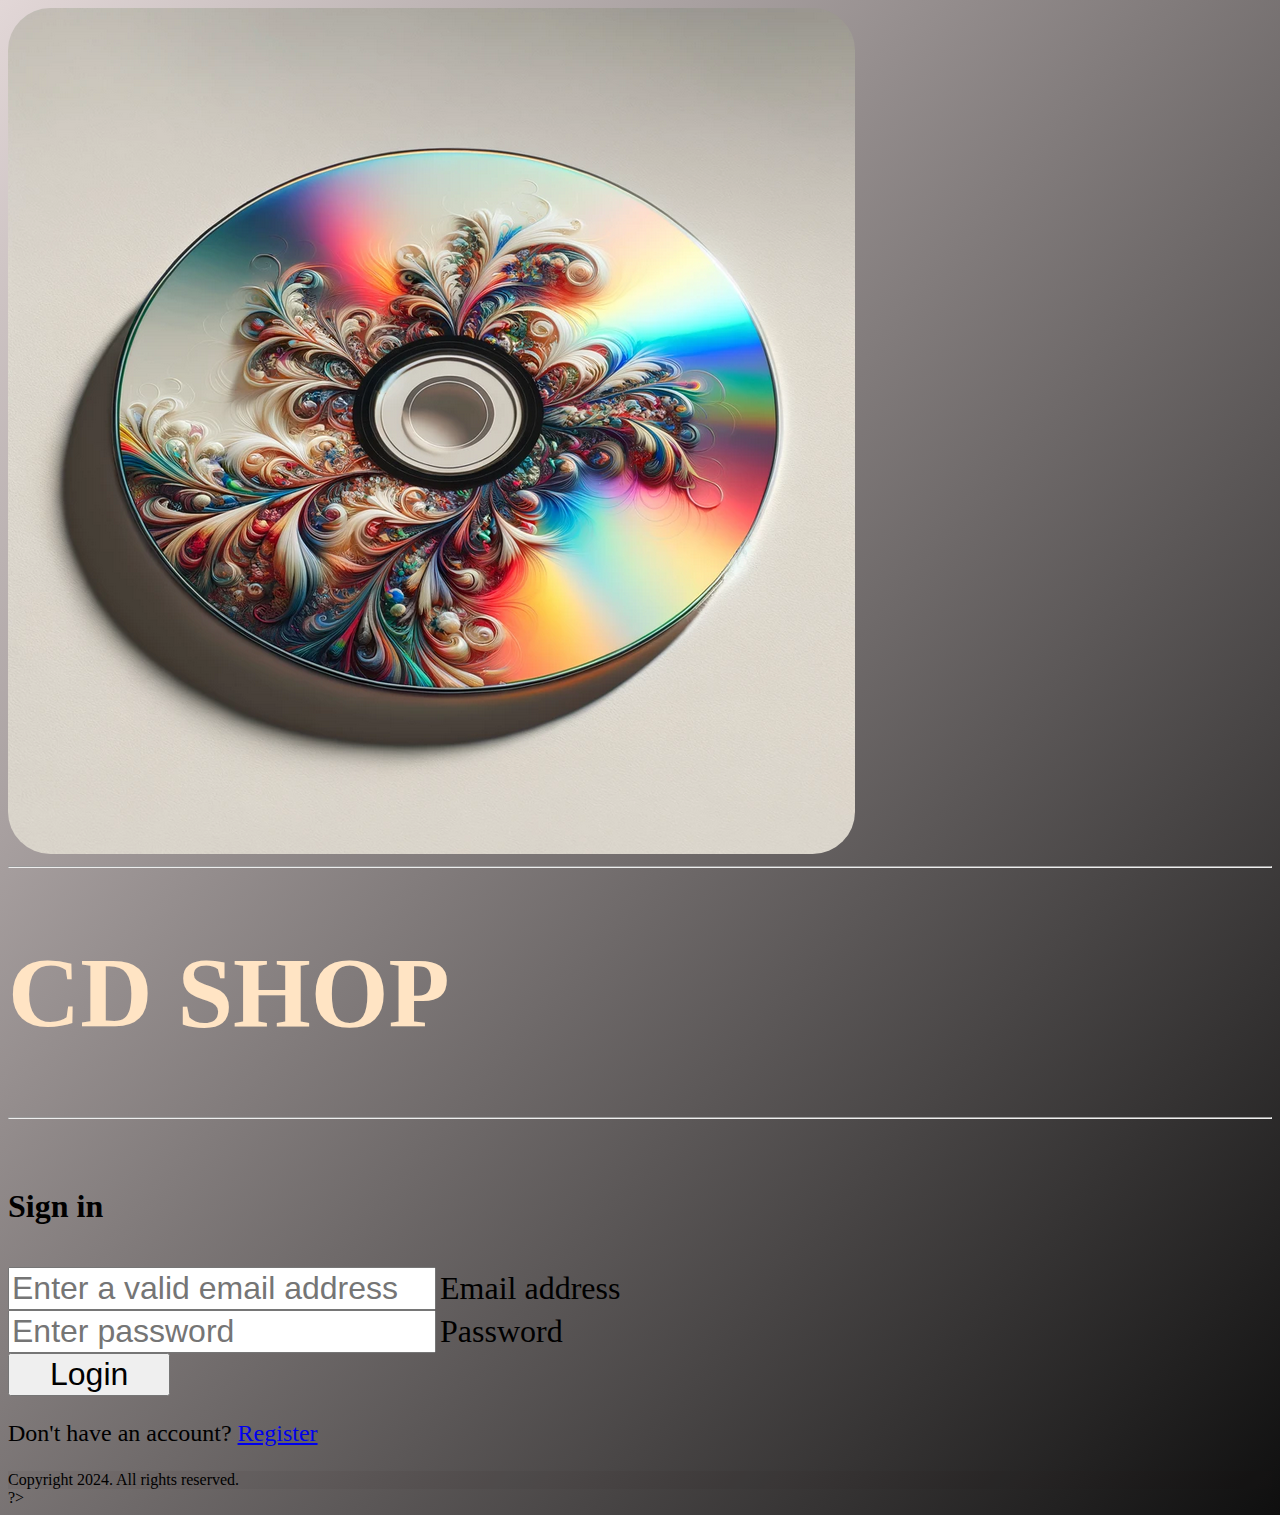
<file: index.html>
<!DOCTYPE html>
<html lang="et">
<head>
    <meta charset="UTF-8">
    <link href="https://cdn.jsdelivr.net/npm/bootstrap@5.3.1/dist/css/bootstrap.min.css" rel="stylesheet" integrity="sha384-4bw+/aepP/YC94hEpVNVgiZdgIC5+VKNBQNGCHeKRQN+PtmoHDEXuppvnDJzQIu9" crossorigin="anonymous">
    <link rel="stylesheet" href="https://use.fontawesome.com/releases/v5.10.2/css/all.css">
    <script src="https://cdn.jsdelivr.net/npm/bootstrap@5.0.2/dist/js/bootstrap.min.js" integrity="sha384-cVKIPhGWiC2Al4u+LWgxfKTRIcfu0JTxR+EQDz/bgldoEyl4H0zUF0QKbrJ0EcQF" crossorigin="anonymous"></script>
    <link rel="stylesheet" href="login.css">

</head>

<header>
<?php include 'navbar.html'; ?>
</header>

<body>

<section class="vh-100">
    <div class="container-fluid h-custom">
      <div class="row d-flex justify-content-center align-items-center h-100">
        <div class="col-md-9 col-lg-6 col-xl-5" >
          <img src="cd_image_nice.png" class="img-fluid" alt="Sample image">
        </div>
        <div class="col-md-8 col-lg-6 col-xl-4 offset-xl-1">
          <form method="POST" action="login.php">
            <div class="text-center">
              <hr>
              <h1 style="font-size: 100px; color:bisque;">CD SHOP</h1>
              <hr>
              <br>
              <h4 class="mt-1 mb-5 pb-1" style="font-size: xx-large;">Sign in</h4>
            </div>


            <div class="form-outline mb-4">
                <input type="email" name="email" id="form3Example3" class="form-control form-control-lg"
                       placeholder="Enter a valid email address" required style="font-size: xx-large;"/>
                <label class="form-label" for="form3Example3" style="font-size: xx-large;">Email address</label>
            </div>
        
            <div class="form-outline mb-3">
                <input type="password" name="password" id="form3Example4" class="form-control form-control-lg"
                       placeholder="Enter password" required style="font-size: xx-large;"/>
                <label class="form-label" for="form3Example4" style="font-size: xx-large;">Password</label>
            </div>
        
            <div class="text-center text-lg-start mt-4 pt-2">
                <button type="submit" class="btn btn-primary btn-lg"
                        style="padding-left: 2.5rem; padding-right: 2.5rem; font-size: xx-large;">Login
                </button>
                <p class="small fw-bold mt-2 pt-1 mb-0" style="font-size: x-large;">Don't have an account? <a href="register.html"
                                                                                   class="link-danger" style="font-size: x-large;">Register</a></p>
            </div>
        </form>
        
        </div>
      </div>
      <div class="text-center p-3" style="background-color: rgba(41, 25, 25, 0.05);">
        Copyright 2024. All rights reserved.
      </div>
    </div>
  </section>
   


</body>
</html>
?>
</file>
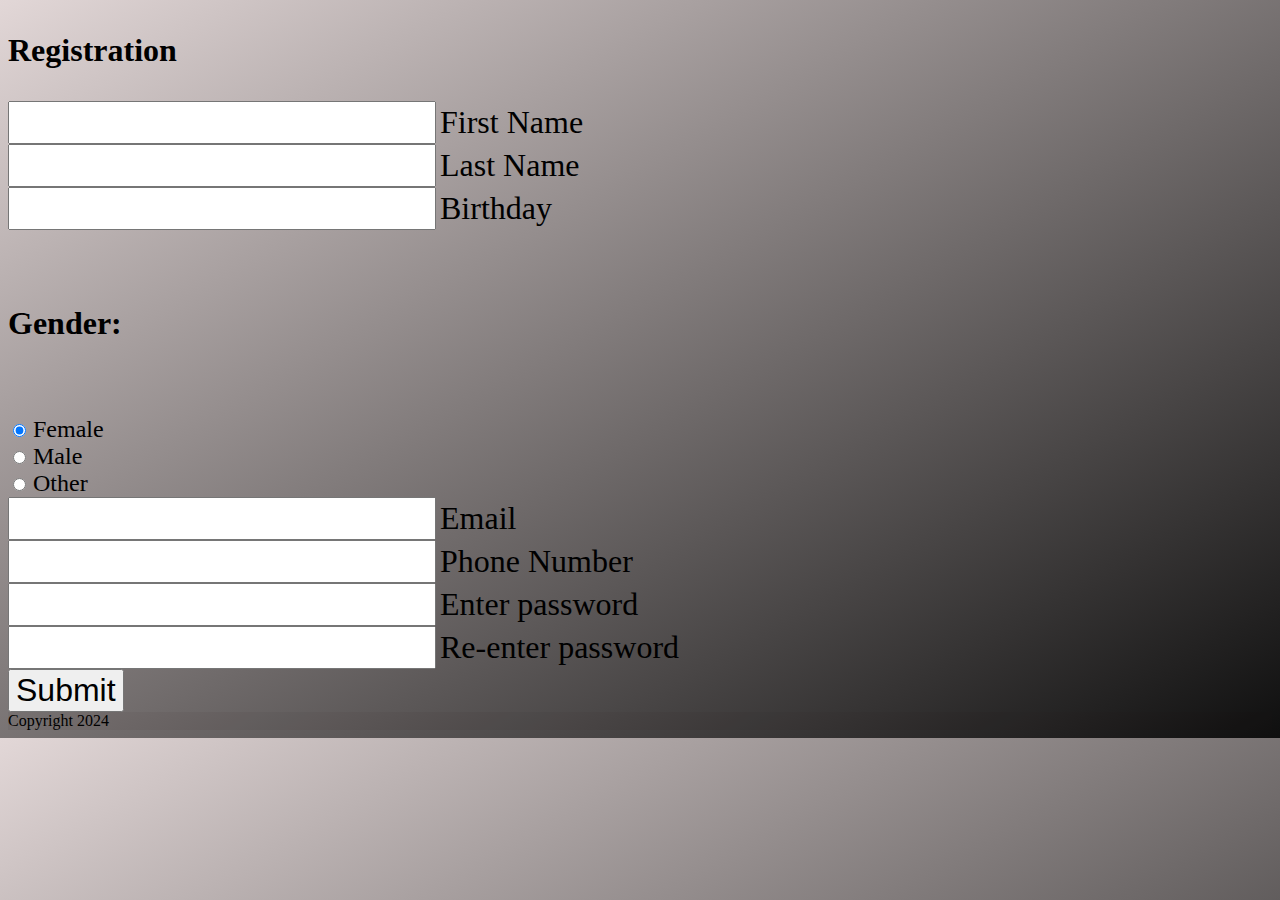
<file: register.html>
<!DOCTYPE html>

<html lang="et">
<head>
    <meta charset="UTF-8">
    <link href="https://cdn.jsdelivr.net/npm/bootstrap@5.3.1/dist/css/bootstrap.min.css" rel="stylesheet" integrity="sha384-4bw+/aepP/YC94hEpVNVgiZdgIC5+VKNBQNGCHeKRQN+PtmoHDEXuppvnDJzQIu9" crossorigin="anonymous">
    <link rel="stylesheet" href="https://use.fontawesome.com/releases/v5.10.2/css/all.css">
    <script src="https://cdn.jsdelivr.net/npm/bootstrap@5.0.2/dist/js/bootstrap.min.js" integrity="sha384-cVKIPhGWiC2Al4u+LWgxfKTRIcfu0JTxR+EQDz/bgldoEyl4H0zUF0QKbrJ0EcQF" crossorigin="anonymous"></script>
    <link rel="stylesheet" href="login.css">
</head>

<body>

  <section class="vh-100 gradient-custom">
    <div class="container py-4 h-100">
      <div class="row justify-content-center align-items-center h-100">
        <div class="col-12 col-lg-9 col-xl-7">
          <div class="card shadow-2-strong card-registration" style="border-radius: 15px;">
            <div class="card-body p-4 p-md-5">
              <h3 class="mb-4 pb-2 pb-md-0 mb-md-5" style="font-size: xx-large;">Registration</h3>
              <form method="POST" action="register.php">
                <div class="row">
                  <div class="col-md-6 mb-4">
                    <div class="form-outline">
                      <input type="text" id="firstname" name="firstname" class="form-control form-control-lg" required style="font-size: xx-large;">                      
                      <label class="form-label" for="firstname" style="font-size: xx-large;">First Name</label>
                    </div>
                  </div>
                  <div class="col-md-6 mb-4">
                    <div class="form-outline">
                      <input type="text" id="lastname" name="lastname" class="form-control form-control-lg" required style="font-size: xx-large;">                      
                      <label class="form-label" for="lastname" style="font-size: xx-large;">Last Name</label>
                    </div>
                  </div>
                </div>
                <div class="row">
                  <div class="col-md-6 mb-4 d-flex align-items-center">
                    <div class="form-outline datepicker w-100">
                      <input type="text" class="form-control form-control-lg" id="birthday" name="birthday" style="font-size: xx-large;">
                      <label for="birthday" class="form-label" style="font-size: xx-large;">Birthday</label>
                    </div>

                  </div>
                  <div class="col-md-6 mb-4">
                    <h6 class="mb-2 pb-1" style="font-size: xx-large;">Gender: </h6>
                    <div class="form-check form-check-inline">
                      <input type="radio" name="gender" id="femaleGender" value="Female" checked style="font-size: xx-large;">                      
                      <label class="form-check-label" for="femaleGender" style="font-size: x-large;">Female</label>
                    </div>
                    <div class="form-check form-check-inline">
                      <input type="radio" name="gender" id="maleGender" value="Male" style="font-size: xx-large;">
                      <label class="form-check-label" for="maleGender" style="font-size: x-large;">Male</label>
                    </div>
                    <div class="form-check form-check-inline">
                      <input type="radio" name="gender" id="otherGender" value="Other" style="font-size: xx-large;">
                      <label class="form-check-label" for="otherGender" style="font-size: x-large;">Other</label>
                    </div>
                  </div>
                </div>
                <div class="row">
                  <div class="col-md-6 mb-4 pb-2">
                    <div class="form-outline">
                      <input type="email" id="email" name="email" class="form-control form-control-lg" required style="font-size: xx-large;">
                      <label class="form-label" for="email" style="font-size: xx-large;">Email</label>
                    </div>
                  </div>
                  <div class="col-md-6 mb-4 pb-2">
                    <div class="form-outline">
                      <input type="tel" id="phonenumber" name="phonenumber" class="form-control form-control-lg" style="font-size: xx-large;">
                      <label class="form-label" for="phonenumber" style="font-size: xx-large;">Phone Number</label>
                    </div>
                  </div>
                </div>
                <div class="row">
                  <div class="col-md-6 mb-4">
                    <div class="form-outline">
                      <input type="password" id="password" name="password" class="form-control form-control-lg" required style="font-size: xx-large;">                      
                      <label class="form-label" for="password" style="font-size: xx-large;">Enter password</label>
                    </div>
                  </div>
                  <div class="col-md-6 mb-4">
                    <div class="form-outline">
                      <input type="password" id="repassword" name="repassword" class="form-control form-control-lg" required style="font-size: xx-large;">                      
                      <label class="form-label" for="repassword" style="font-size: xx-large;">Re-enter password</label>
                      <div id="error-message" style="color: red;"></div>
                    </div>
                  </div>
                </div>
                <div class="mt-4 pt-2">
                  <input class="btn btn-primary btn-lg" type="submit" value="Submit" style="font-size: xx-large;">
                </div>
              </form>
            </div>
          </div>
        </div>
      </div>
    </div>
    <div class="text-center p-3" style="background-color: rgba(41, 25, 25, 0.05);">
      Copyright 2024

    </div>
  </section>

</body>
</html>
</file>
<file: login.css>
body{
    background: linear-gradient(to bottom right, #e2d7d7, #0f0f0f);
}

img{
    border-radius: 5%; 
}


.divider:after,
.divider:before {
    content: "";
    flex: 1;
    height: 1px;
    background: #eee;
}
    .h-custom {
    height: calc(100% - 73px);
}

vh-100:img {
    max-width: 180%;
    height: auto;
}

@media (max-width: 450px) {
    .h-custom {
    height: 100%;
    }
}
</file>
